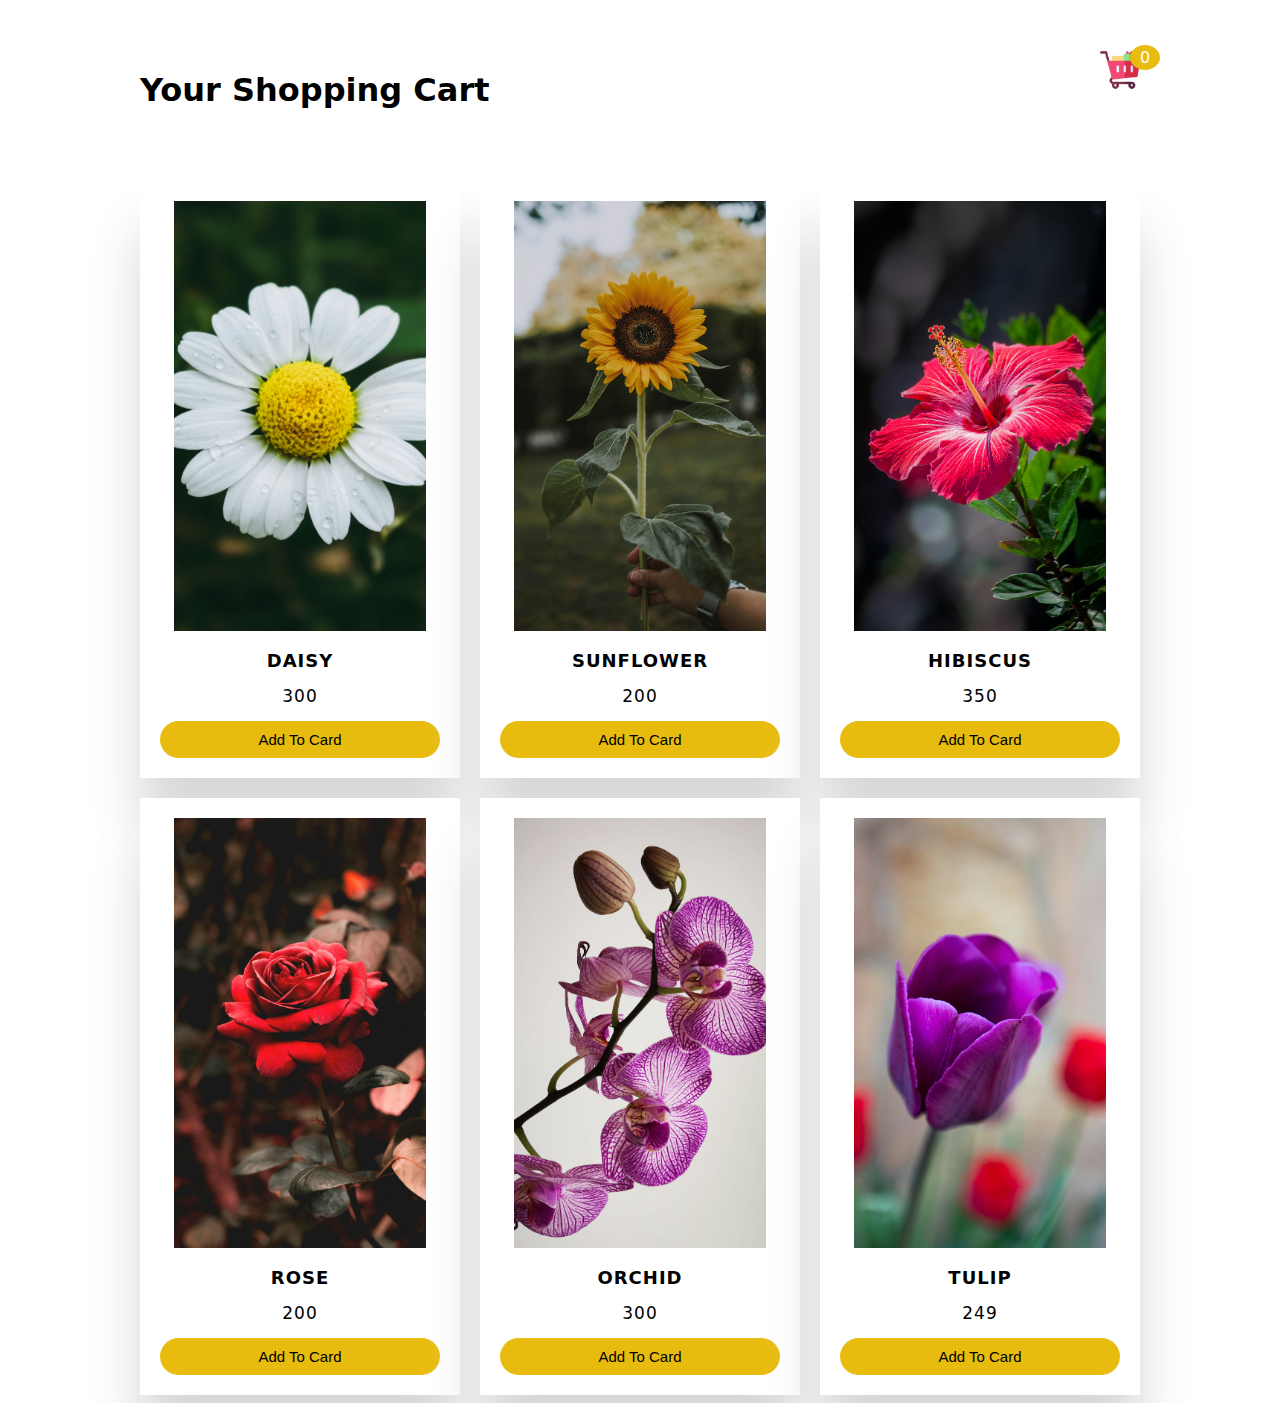
<file: flower_website/cart.html>
<!DOCTYPE html>
<html lang="en">

<head>
    <meta charset="UTF-8">
    <meta http-equiv="X-UA-Compatible" content="IE=edge">
    <meta name="viewport" content="width=device-width, initial-scale=1.0">
    <title>Document</title>
    <link rel="stylesheet" href="cart.css">
</head>

<body class="">

    <div class="container">
        <header>
            <h1>Your Shopping Cart</h1>
            <div class="shopping">
                <img src="image/shopping.jpg">
                <span class="quantity">0</span>
            </div>
        </header>

        <div class="list">

        </div>
    </div>
    <div class="card">
        <h1>Items In Your Cart</h1>
        <ul class="listCard">
        </ul>
        <div class="checkOut">
            <div class="total">Rs 0</div>
            <div class="closeShopping">Close</div>
        </div>
    </div>

    <script src=" cart.js"></script>
</body>

</html>
</file>
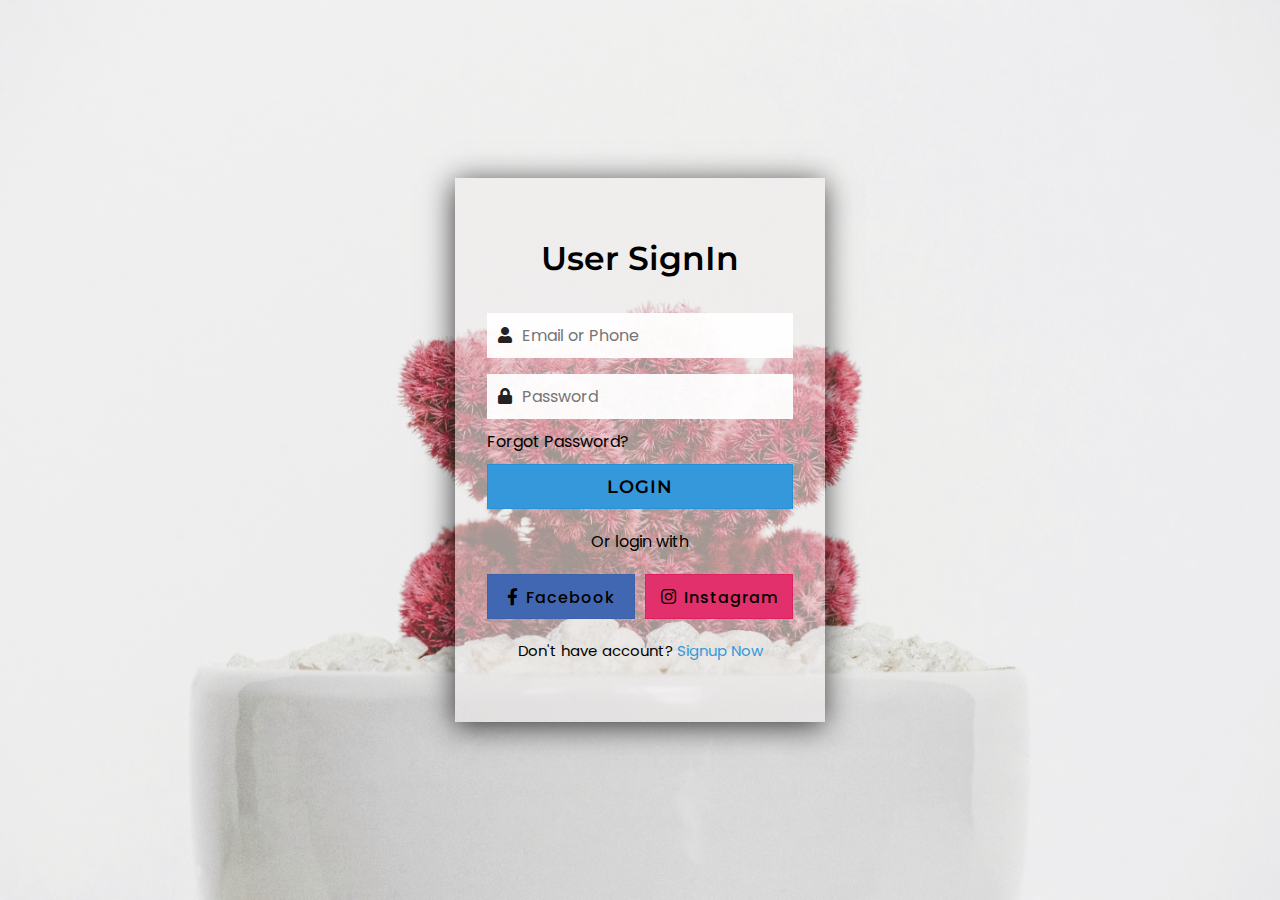
<file: flower_website/user.html>
<!DOCTYPE html>
<html lang="en" dir="ltr">

<head>
    <meta charset="utf-8">
    <title>UserLogin</title>
    <link rel="stylesheet" href="user.css">
    <link rel="stylesheet" href="https://cdnjs.cloudflare.com/ajax/libs/font-awesome/5.15.3/css/all.min.css" />
</head>

<body>
    <div class="bg-img">
        <div class="content">
            <header>User SignIn</header>
            <form action="#">
                <div class="field">
                    <span class="fa fa-user"></span>
                    <input type="text" required placeholder="Email or Phone">
                </div>
                <div class="field space">
                    <span class="fa fa-lock"></span>
                    <input type="password" class="pass-key" required placeholder="Password">
                    <span class="show">SHOW</span>
                </div>
                <div class="pass">
                    <a href="#">Forgot Password?</a>
                </div>
                <div class="field">
                    <input type="submit" value="LOGIN">
                </div>
            </form>
            <div class="login">
                Or login with
            </div>
            <div class="links">
                <div class="facebook">
                    <i class="fab fa-facebook-f"><span>Facebook</span></i>
                </div>
                <div class="instagram">
                    <i class="fab fa-instagram"><span>Instagram</span></i>
                </div>
            </div>
            <div class="signup">
                Don't have account?
                <a href="#">Signup Now</a>
            </div>
        </div>
    </div>
    <script>
        const pass_field = document.querySelector('.pass-key');
        const showBtn = document.querySelector('.show');
        showBtn.addEventListener('click', function () {
            if (pass_field.type === "password") {
                pass_field.type = "text";
                showBtn.textContent = "HIDE";
                showBtn.style.color = "#3498db";
            } else {
                pass_field.type = "password";
                showBtn.textContent = "SHOW";
                showBtn.style.color = "#222";
            }
        });
    </script>
</body>

</html>
</file>
<file: flower_website/cart.css>
body{
    background-color: #fff;
    font-family: system-ui;
}
.container{
    width: 1000px;
    margin: auto;
    transition: 0.1s;
}
header{
    display: grid;
    grid-template-columns: 1fr 50px;
    margin-top: 50px;
}
header .shopping{
    position: relative;
    text-align: right;
}
header .shopping img{
    width: 40px;
}
header .shopping span{
    background: #E8BC0E;
    border-radius: 50%;
    display: flex;
    justify-content: center;
    align-items: center;
    color: #fff;
    position: absolute;
    top: -5px;
    left: 80%;
    padding: 3px 10px;
}
.list{
    display: grid;
    grid-template-columns: repeat(3, 1fr);
    column-gap: 20px;
    row-gap: 20px;
    margin-top: 50px;
}
.list .item{
    text-align: center;
    background-color: #fff;
    padding: 20px;
    box-shadow: 0 50px 50px #d7d7d7;
    letter-spacing: 1px;
}
.list .item img{
    width: 90%;
    height: 430px;
    object-fit: cover;
}
.list .item .title{
    font-weight: 700;
    font-size: 18px;
    margin: 15px;
}
.list .item .price{
    margin: 15px;
    font-size: 17px;
}
.list .item button{
    background-color: #E8BC0E;
    color: #000;
    font-size: 15px;
    font-weight: 500;
    width: 100%;
    padding: 10px;
    border: #E8BC0E;
    border-radius: 20px;
}
.card{
    position: fixed;
    top:0;
    left: 100%;
    width: 500px;
    background-color:#fff;
    height: 100vh;
    transition: 0.2s;
}
.active .card{
    left: calc(100% - 500px);
}
.active .container{
   transform: translateX(-200px);
}
.card h1{
    color: #000;
    font-weight: 400;
    margin: 0;
    padding: 0 20px;
    height: 80px;
    display: flex;
    align-items: center;
}
.card .checkOut{
    position: absolute;
    bottom: 0;
    width: 100%;
    display: grid;
    grid-template-columns: repeat(2, 1fr);

}
.card .checkOut div{
    background-color:#E8BC0E;
    width: 100%;
    height: 70px;
    display: flex;
    justify-content: center;
    align-items: center;
    font-weight: bold;
    cursor: pointer;
}
.card .checkOut div:nth-child(2){
    background-color: rgb(30, 29, 29);
    color: #fff;
}
.listCard li{
    display: grid;
    grid-template-columns: 100px repeat(3, 1fr);
    color: #000;
    row-gap: 10px;
}
.listCard li div{
    display: flex;
    justify-content: center;
    align-items: center;
}
.listCard li img{
    width: 90%;
}
.listCard li button{
    background-color: #fff5;
    border: none;
}
.listCard .count{
    margin: 0 10px;
}
</file>
<file: flower_website/user.css>
@import url('https://fonts.googleapis.com/css?family=Montserrat:400,500,600,700|Poppins:400,500&display=swap');
*{
  margin: 0;
  padding: 0;
  box-sizing: border-box;
  user-select: none;
}
.bg-img{
  background: url('login_backgroundimage.jpg');
  height: 100vh;
  background-size: cover;
  background-position: center;
}
.bg-img:after{
  position: absolute;
  content: '';
  top: 0;
  left: 0;
  height: 100%;
  width: 100%;
  background: rgba(238, 232, 232, 0.108);
}
.content{
  position: absolute;
  top: 50%;
  left: 50%;
  z-index: 999;
  text-align: center;
  padding: 60px 32px;
  width: 370px;
  transform: translate(-50%,-50%);
  background: rgba(240, 236, 236, 0.525);
  box-shadow: -1px 4px 28px 0px rgba(0,0,0,0.75);
}
.content header{
  color: #000;
  font-size: 33px;
  font-weight: 600;
  margin: 0 0 35px 0;
  font-family: 'Montserrat',sans-serif;
}
.field{
  position: relative;
  height: 45px;
  width: 100%;
  display: flex;
  background: rgba(255,255,255,0.94);
}
.field span{
  color: #222;
  width: 40px;
  line-height: 45px;
}
.field input{
  height: 100%;
  width: 100%;
  background: transparent;
  border: none;
  outline: none;
  color: #222;
  font-size: 16px;
  font-family: 'Poppins',sans-serif;
}
.space{
  margin-top: 16px;
}
.show{
  position: absolute;
  right: 13px;
  font-size: 13px;
  font-weight: 700;
  color: #222;
  display: none;
  cursor: pointer;
  font-family: 'Montserrat',sans-serif;
}
.pass-key:valid ~ .show{
  display: block;
}
.pass{
  text-align: left;
  margin: 10px 0;
}
.pass a{
  color: #000;
  text-decoration: none;
  font-family: 'Poppins',sans-serif;
}
.pass:hover a{
  text-decoration: underline;
}
.field input[type="submit"]{
  background: #3498db;
  border: 1px solid #2691d9;
  color: #000;
  font-size: 18px;
  letter-spacing: 1px;
  font-weight: 600;
  cursor: pointer;
  font-family: 'Montserrat',sans-serif;
}
.field input[type="submit"]:hover{
  background: #2691d9;
}
.login{
  color: #000;
  margin: 20px 0;
  font-family: 'Poppins',sans-serif;
}
.links{
  display: flex;
  cursor: pointer;
  color: #000;
  margin: 0 0 20px 0;
}
.facebook,.instagram{
  width: 100%;
  height: 45px;
  line-height: 45px;
  margin-left: 10px;
}
.facebook{
  margin-left: 0;
  background: #4267B2;
  border: 1px solid #3e61a8;
}
.instagram{
  background: #E1306C;
  border: 1px solid #df2060;
}
.facebook:hover{
  background: #3e61a8;
}
.instagram:hover{
  background: #df2060;
}
.links i{
  font-size: 17px;
}
i span{
  margin-left: 8px;
  font-weight: 500;
  letter-spacing: 1px;
  font-size: 16px;
  font-family: 'Poppins',sans-serif;
}
.signup{
  font-size: 15px;
  color: #000;
  font-family: 'Poppins',sans-serif;
}
.signup a{
  color: #3498db;
  text-decoration: none;
}
.signup a:hover{
  text-decoration: underline;
}
</file>
